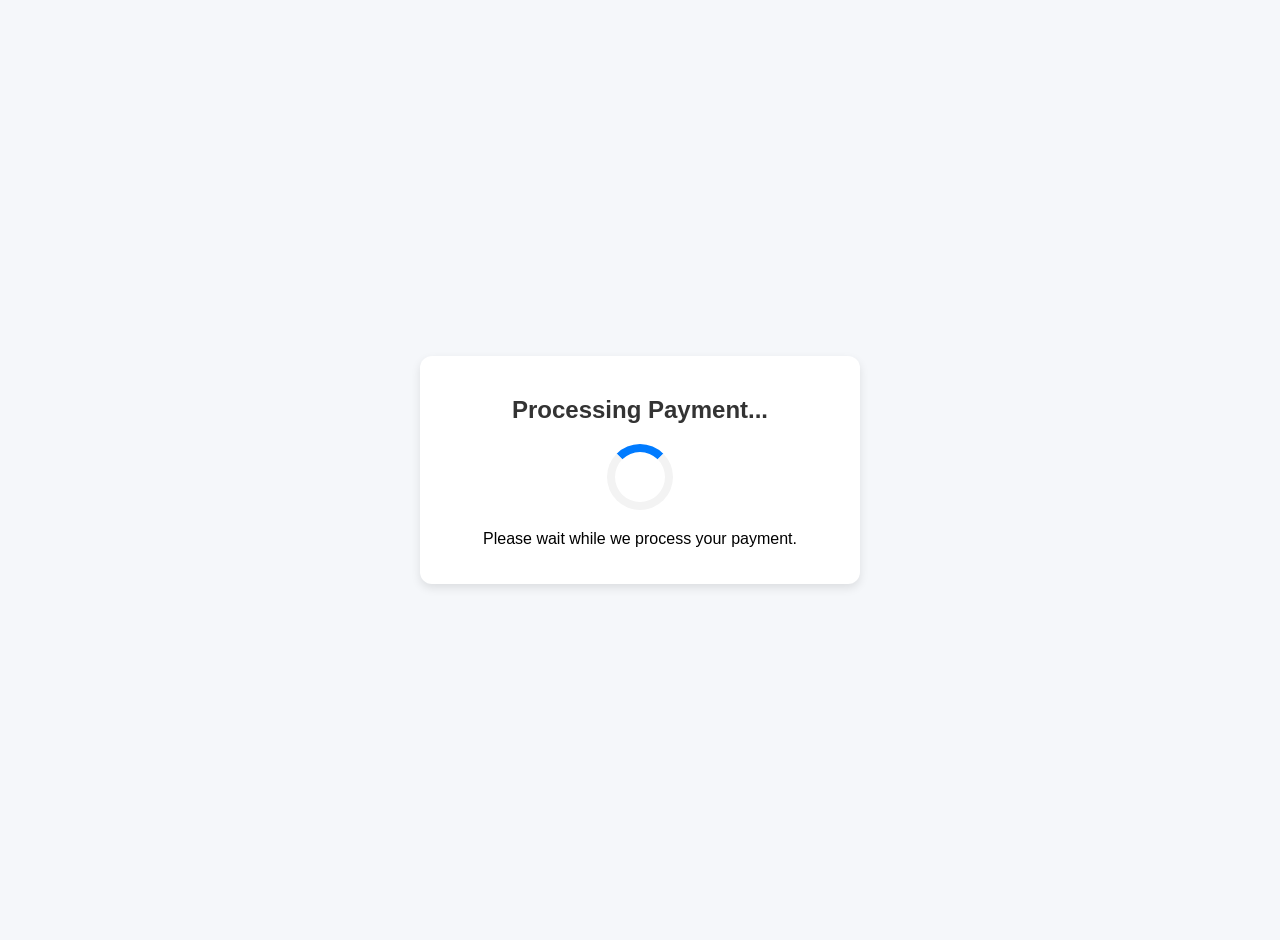
<file: frontend/frontend-code/processing.html>
<!DOCTYPE html>
<html lang="en">
<head>
  <meta charset="UTF-8" />
  <meta name="viewport" content="width=device-width, initial-scale=1.0" />
  <title>Processing Payment</title>
  <style>
    body {
      font-family: Arial, sans-serif;
      background: #f5f7fa;
      padding: 20px;
      display: flex;
      justify-content: center;
      align-items: center;
      height: 100vh;
      margin: 0;
    }
    .container {
      max-width: 400px;
      background: #fff;
      padding: 20px;
      border-radius: 12px;
      box-shadow: 0 4px 10px rgba(0,0,0,0.1);
      width: 100%;
      text-align: center;
    }
    h2 {
      margin-bottom: 20px;
      color: #333;
    }
    .loader {
      border: 8px solid #f3f3f3;
      border-top: 8px solid #007bff;
      border-radius: 50%;
      width: 50px;
      height: 50px;
      animation: spin 1s linear infinite;
      margin: 0 auto 20px;
    }
    @keyframes spin {
      0% { transform: rotate(0deg); }
      100% { transform: rotate(360deg); }
    }
  </style>
</head>
<body>
  <div class="container">
    <h2>Processing Payment...</h2>
    <div class="loader"></div>
    <p>Please wait while we process your payment.</p>
  </div>

  <script>
    setTimeout(() => {
      const params = window.location.search;
      window.location.href = `summary.html${params}`;
    }, 3000);
  </script>
</body>
</html>
</file>
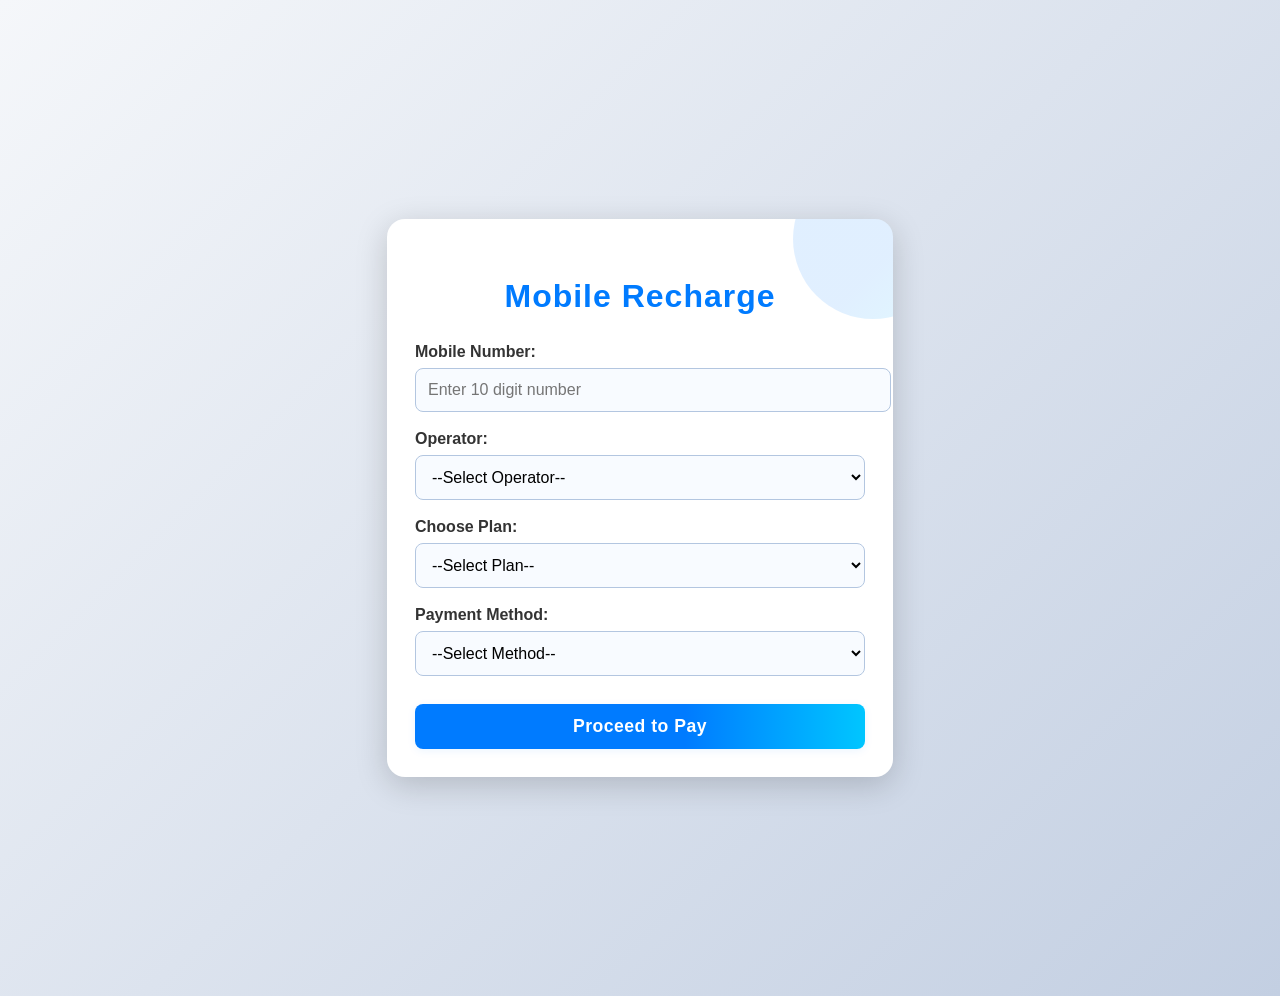
<file: frontend/frontend-code/recharge.html>
<!DOCTYPE html>
<html lang="en">
<head>
  <meta charset="UTF-8" />
  <meta name="viewport" content="width=device-width, initial-scale=1.0" />
  <title>Mobile Recharge</title>
  <link rel="icon" type="image/png" href="https://paytm.com/favicon.ico" />
  <style>
    body {
      font-family: Arial, sans-serif;
      background: linear-gradient(135deg, #f5f7fa 0%, #c3cfe2 100%);
      padding: 40px;
      display: flex;
      justify-content: center;
      align-items: center;
      min-height: 100vh;
    }
    .container {
      max-width: 450px;
      background: #fff;
      padding: 32px 28px 28px 28px;
      border-radius: 18px;
      box-shadow: 0 8px 32px rgba(0,0,0,0.18);
      width: 100%;
      position: relative;
      overflow: hidden;
    }
    .container::before {
      content: "";
      position: absolute;
      top: -60px;
      right: -60px;
      width: 160px;
      height: 160px;
      background: linear-gradient(135deg, #007bff 60%, #00c6ff 100%);
      border-radius: 50%;
      opacity: 0.12;
      z-index: 0;
    }
    h2 {
      text-align: center;
      margin-bottom: 28px;
      color: #007bff;
      letter-spacing: 1px;
      font-size: 2rem;
      font-weight: 700;
      z-index: 1;
      position: relative;
    }
    label {
      display: block;
      margin-top: 18px;
      font-weight: 600;
      color: #333;
      font-size: 1rem;
      z-index: 1;
      position: relative;
    }
    input, select, button {
      width: 100%;
      padding: 12px;
      margin-top: 7px;
      border: 1.5px solid #b3c6e0;
      border-radius: 8px;
      font-size: 1rem;
      background: #f8fbff;
      transition: border 0.2s;
      z-index: 1;
      position: relative;
    }
    input:focus, select:focus {
      border: 1.5px solid #007bff;
      outline: none;
      background: #fff;
    }
    button {
      background: linear-gradient(90deg, #007bff 60%, #00c6ff 100%);
      color: #fff;
      border: none;
      cursor: pointer;
      margin-top: 28px;
      font-size: 1.1rem;
      font-weight: 600;
      letter-spacing: 0.5px;
      box-shadow: 0 2px 8px rgba(0,123,255,0.08);
      transition: background 0.2s, box-shadow 0.2s;
    }
    button:hover {
      background: linear-gradient(90deg, #0056b3 60%, #007bff 100%);
      box-shadow: 0 4px 16px rgba(0,123,255,0.16);
    }
    .method-box {
      display: none;
      margin-top: 14px;
      background: #f1f7ff;
      padding: 14px 12px 10px 12px;
      border-radius: 8px;
      border: 1px solid #e3eafc;
      box-shadow: 0 1px 4px rgba(0,123,255,0.04);
    }
    @media (max-width: 600px) {
      .container {
        max-width: 98vw;
        padding: 16px 4vw 18px 4vw;
      }
      h2 {
        font-size: 1.3rem;
      }
    }
  </style>
</head>
<body>
  <div class="container">
    <h2>Mobile Recharge</h2>
    <form id="rechargeForm">
      <label for="number">Mobile Number:</label>
      <input type="tel" id="number" maxlength="10" pattern="[0-9]{10}" required title="Please enter a valid 10 digit mobile number" placeholder="Enter 10 digit number" />

      <label for="operator">Operator:</label>
      <select id="operator" required>
        <option value="">--Select Operator--</option>
        <option value="Airtel">Airtel</option>
        <option value="Jio">Jio</option>
        <option value="Vi">Vi</option>
        <option value="BSNL">BSNL</option>
      </select>

      <label for="plan">Choose Plan:</label>
      <select id="plan" required>
        <option value="">--Select Plan--</option>
        <option value="149">â¹149 - 1GB/day - 20 Days</option>
        <option value="249">â¹249 - 1.5GB/day - 28 Days</option>
        <option value="399">â¹399 - 2GB/day - 56 Days</option>
        <option value="599">â¹599 - 2GB/day - 84 Days</option>
      </select>

      <label for="method">Payment Method:</label>
      <select id="method" required>
        <option value="">--Select Method--</option>
        <option value="UPI">UPI</option>
        <option value="Debit Card">Debit Card</option>
        <option value="Credit Card">Credit Card</option>
        <option value="NetBanking">Net Banking</option>
      </select>

      <!-- Dynamic input fields based on payment method -->
      <div id="upiBox" class="method-box">
        <label for="upiId">Enter UPI ID:</label>
        <input type="text" id="upiId" placeholder="example@upi" />
      </div>

      <div id="cardBox" class="method-box">
        <label for="cardNumber">Card Number:</label>
        <input type="text" id="cardNumber" maxlength="16" placeholder="1234 5678 9012 3456" />
        <label for="expiry">Expiry Date:</label>
        <input type="month" id="expiry" />
        <label for="cvv">CVV:</label>
        <input type="password" id="cvv" maxlength="3" />
      </div>

      <div id="netBox" class="method-box">
        <label for="bank">Select Bank:</label>
        <select id="bank">
          <option value="SBI">SBI</option>
          <option value="HDFC">HDFC</option>
          <option value="ICICI">ICICI</option>
          <option value="AXIS">AXIS</option>
        </select>
      </div>

      <button type="submit">Proceed to Pay</button>
    </form>
  </div>

  <script>
    const form = document.getElementById('rechargeForm');
    const methodSelect = document.getElementById('method');
    const upiBox = document.getElementById('upiBox');
    const cardBox = document.getElementById('cardBox');
    const netBox = document.getElementById('netBox');

    // Show relevant payment inputs based on method
    methodSelect.addEventListener('change', () => {
      upiBox.style.display = 'none';
      cardBox.style.display = 'none';
      netBox.style.display = 'none';

      if (methodSelect.value === 'UPI') upiBox.style.display = 'block';
      if (methodSelect.value === 'Debit Card' || methodSelect.value === 'Credit Card') cardBox.style.display = 'block';
      if (methodSelect.value === 'NetBanking') netBox.style.display = 'block';
    });

    form.addEventListener('submit', function(e) {
      e.preventDefault();
      const number = document.getElementById('number').value;
      const operator = document.getElementById('operator').value;
      const plan = document.getElementById('plan').value;
      const method = document.getElementById('method').value;
      let extra = '';
      if (method === 'UPI') {
        extra = document.getElementById('upiId').value;
      } else if (method === 'Debit Card' || method === 'Credit Card') {
        extra = document.getElementById('cardNumber').value.slice(-4);
      } else if (method === 'NetBanking') {
        extra = document.getElementById('bank').value;
      }
      const params = new URLSearchParams({
        number,
        operator,
        plan,
        method,
        extra,
        date: new Date().toLocaleString()
      });
      window.location.href = `processing.html?${params.toString()}`;
    });
  </script>
</body>
</html>
</file>
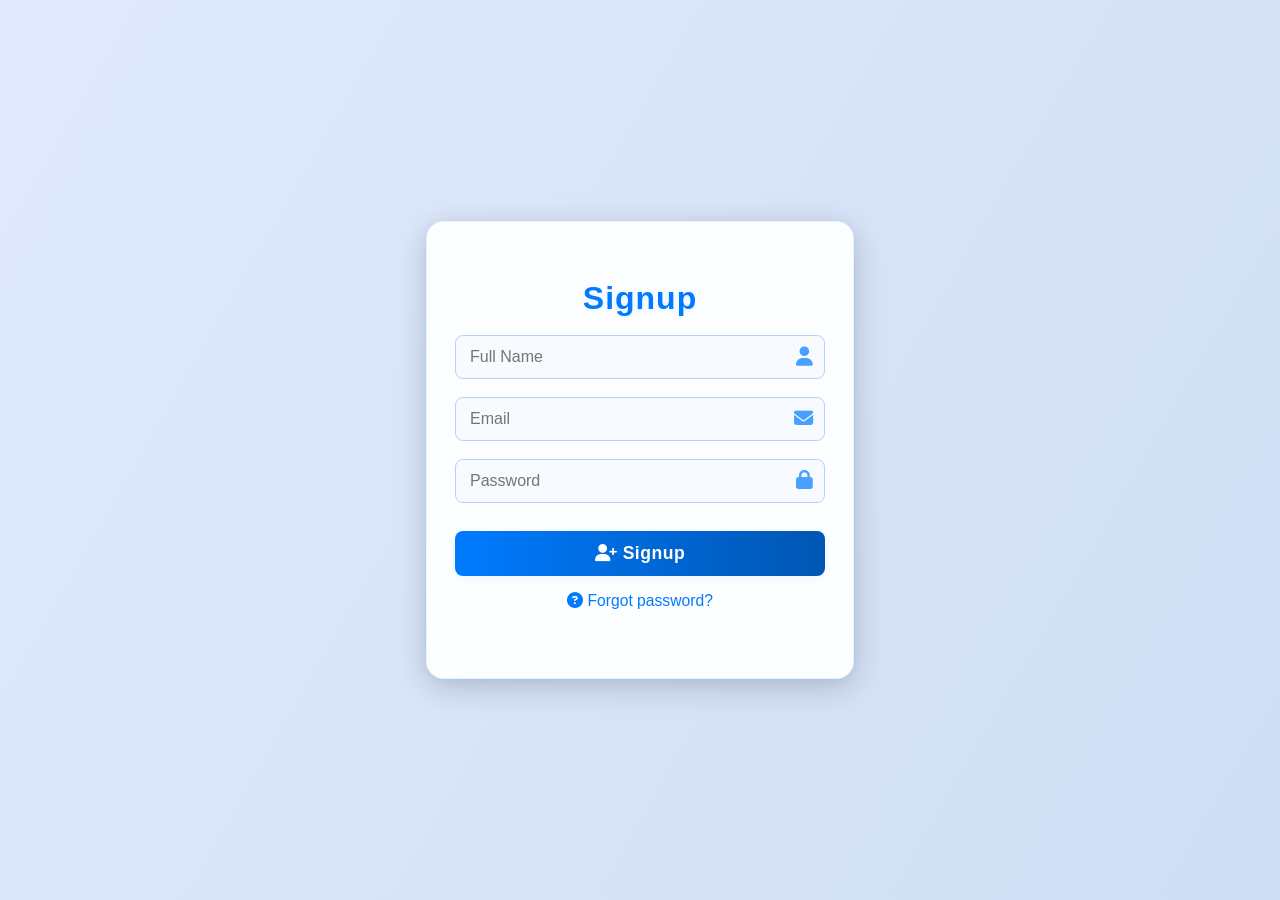
<file: frontend/frontend-code/signupscanner.html>
<!DOCTYPE html>
<html lang="en">
<head>
  <meta charset="UTF-8">
  <meta name="viewport" content="width=device-width, initial-scale=1.0">
  <title>Mobile Signup</title>
  <link rel="icon" type="image/png" href="https://tse2.mm.bing.net/th/id/OIP.C0Yp9mjTA2BvQm_NMh5VxwAAAA?rs=1&pid=ImgDetMain&o=7&rm=3">
  <style>
    body {
      font-family: 'Segoe UI', Arial, sans-serif;
      background: linear-gradient(120deg, #e0eafc 0%, #cfdef3 100%), url('https://www.shutterstock.com/image-vector/banking-finance-transaction-online-digital-600nw-2434793315.jpg') no-repeat center center fixed;
      background-blend-mode: lighten;
      background-size: cover;
      display: flex;
      justify-content: center;
      align-items: center;
      height: 100vh;
      margin: 0;
      min-height: 100vh;
      overflow: hidden;
    }
    .container {
      background: rgba(255,255,255,0.95);
      padding: 32px 28px 28px 28px;
      border-radius: 18px;
      box-shadow: 0 8px 32px rgba(0,0,0,0.18), 0 1.5px 8px rgba(0,123,255,0.08);
      width: 370px;
      position: relative;
      animation: fadeInUp 0.7s cubic-bezier(.39,.575,.565,1) both;
    }
    @keyframes fadeInUp {
      0% { opacity: 0; transform: translateY(40px);}
      100% { opacity: 1; transform: translateY(0);}
    }
    h2 {
      text-align: center;
      color: #007bff;
      letter-spacing: 1px;
      margin-bottom: 18px;
      font-weight: 700;
      font-size: 2rem;
      text-shadow: 0 2px 8px rgba(0,123,255,0.08);
    }
    .input-group {
      position: relative;
      margin-bottom: 18px;
    }
    .input-group input {
      width: 100%;
      padding: 12px 40px 12px 14px;
      border-radius: 8px;
      border: 1.5px solid #b3d1fa;
      background: #f7fbff;
      font-size: 1rem;
      transition: border 0.2s;
      outline: none;
      box-sizing: border-box;
    }
    .input-group input:focus {
      border: 1.5px solid #007bff;
      background: #eaf4ff;
    }
    .input-group .input-icon {
      position: absolute;
      right: 12px;
      top: 50%;
      transform: translateY(-50%);
      color: #007bff;
      font-size: 1.2em;
      opacity: 0.7;
      pointer-events: none;
    }
    button {
      width: 100%;
      padding: 12px;
      margin: 10px 0 0 0;
      border-radius: 8px;
      border: none;
      background: linear-gradient(90deg, #007bff 0%, #0056b3 100%);
      color: white;
      font-size: 1.1em;
      font-weight: 600;
      letter-spacing: 0.5px;
      cursor: pointer;
      box-shadow: 0 2px 8px rgba(0,123,255,0.08);
      transition: background 0.2s, transform 0.1s;
    }
    button:hover {
      background: linear-gradient(90deg, #0056b3 0%, #007bff 100%);
      transform: translateY(-2px) scale(1.02);
    }
    .message {
      text-align: center;
      font-weight: bold;
      margin-top: 16px;
      font-size: 1.08em;
      min-height: 24px;
      letter-spacing: 0.2px;
    }
    .success { color: #1ca94c; }
    .error { color: #e74c3c; }
    .link {
      text-align: center;
      margin-top: 16px;
      font-size: 0.98em;
    }
    .link a {
      color: #007bff;
      text-decoration: none;
      font-weight: 500;
      transition: color 0.2s;
    }
    .link a:hover {
      color: #0056b3;
      text-decoration: underline;
    }
    /* Advanced: Glassmorphism effect for container */
    .container {
      backdrop-filter: blur(6px) saturate(120%);
      -webkit-backdrop-filter: blur(6px) saturate(120%);
      border: 1.5px solid rgba(0,123,255,0.08);
    }
    /* Responsive */
    @media (max-width: 480px) {
      .container {
        width: 98vw;
        padding: 18px 4vw 18px 4vw;
        min-width: unset;
      }
      h2 { font-size: 1.3rem; }
    }
    /* Floating animation for background */
    @keyframes floatBg {
      0% { background-position: 50% 50%; }
      100% { background-position: 60% 60%; }
    }
    body {
      animation: floatBg 8s ease-in-out infinite alternate;
    }
  </style>
  <!-- Font Awesome for icons -->
  <link rel="stylesheet" href="https://cdnjs.cloudflare.com/ajax/libs/font-awesome/6.4.2/css/all.min.css"/>
</head>
<body>
  <div class="container">
    <h2>Signup</h2>
    <div class="input-group">
      <input type="text" id="signupName" placeholder="Full Name" required>
      <span class="input-icon"><i class="fa fa-user"></i></span>
    </div>
    <div class="input-group">
      <input type="email" id="signupEmail" placeholder="Email" required>
      <span class="input-icon"><i class="fa fa-envelope"></i></span>
    </div>
    <div class="input-group">
      <input type="password" id="signupPassword" placeholder="Password" required>
      <span class="input-icon"><i class="fa fa-lock"></i></span>
    </div>
    <button onclick="signup()"><i class="fa fa-user-plus"></i> Signup</button>
    <div class="link">
      <a href="#" onclick="showForgotPassword(); return false;"><i class="fa fa-question-circle"></i> Forgot password?</a>
    </div>
    <style>
      .centered-note-overlay {
        position: fixed;
        top: 0; left: 0; right: 0; bottom: 0;
        background: rgba(0,0,0,0.3);
        display: flex;
        align-items: center;
        justify-content: center;
        z-index: 9999;
        animation: fadeInOverlay 0.3s;
      }
      @keyframes fadeInOverlay {
        from { opacity: 0; }
        to { opacity: 1; }
      }
      .centered-note-box {
        background: #fff;
        padding: 28px 36px;
        border-radius: 12px;
        box-shadow: 0 4px 24px rgba(0,0,0,0.18);
        text-align: center;
        font-size: 1.13em;
        min-width: 260px;
        max-width: 90vw;
        border: 1.5px solid #007bff22;
        animation: fadeInNote 0.4s;
      }
      @keyframes fadeInNote {
        from { opacity: 0; transform: scale(0.95);}
        to { opacity: 1; transform: scale(1);}
      }
      .centered-note-close {
        margin-top: 22px;
        padding: 9px 28px;
        background: linear-gradient(90deg, #007bff 0%, #0056b3 100%);
        color: #fff;
        border: none;
        border-radius: 6px;
        cursor: pointer;
        font-size: 1.08em;
        font-weight: 500;
        box-shadow: 0 2px 8px rgba(0,123,255,0.08);
        transition: background 0.2s;
      }
      .centered-note-close:hover {
        background: linear-gradient(90deg, #0056b3 0%, #007bff 100%);
      }
    </style>
    <script>
      function showForgotPassword() {
        // Remove any existing note
        const old = document.getElementById('centered-note-overlay');
        if (old) old.remove();

        // Create overlay
        const overlay = document.createElement('div');
        overlay.className = 'centered-note-overlay';
        overlay.id = 'centered-note-overlay';

        // Create note box
        const box = document.createElement('div');
        box.className = 'centered-note-box';
        box.innerHTML = `
          <div style="margin-bottom:10px;">
            <i class="fa fa-info-circle" style="color:#007bff;font-size:1.5em;margin-bottom:8px;"></i>
          </div>
          <div>Contact to admin <b>Abinash</b> to restore your password.</div>
          <button class="centered-note-close" onclick="document.getElementById('centered-note-overlay').remove()"><i class="fa fa-check"></i> OK</button>
        `;

        overlay.appendChild(box);
        document.body.appendChild(overlay);
      }
    </script>
    <div class="message" id="message"></div>
    
  </div>

  <script>
    const API_URL = "http://backend-1090030115.ap-northeast-1.elb.amazonaws.com";
  //const API_URL = "http://publicip-backend:5000";

    async function signup() {
      const name = document.getElementById("signupName").value;
      const email = document.getElementById("signupEmail").value;
      const password = document.getElementById("signupPassword").value;
      const messageBox = document.getElementById("message");

      let response = await fetch(`${API_URL}/api/save`, {
        method: "POST",
        headers: { "Content-Type": "application/json" },
        body: JSON.stringify({ name, email, password })
      });
      let data = await response.json();

      if (response.ok) {
        messageBox.innerHTML = `<span class="success"><i class="fa fa-check-circle"></i> Signup successful! You can now log in below the scanner. You may close this page.</span>`;
      } else {
        messageBox.innerHTML = `<span class="error"><i class="fa fa-times-circle"></i> ${data.error || "Signup failed"}</span>`;
      }
    }
  </script>
</body>
</html>
</file>
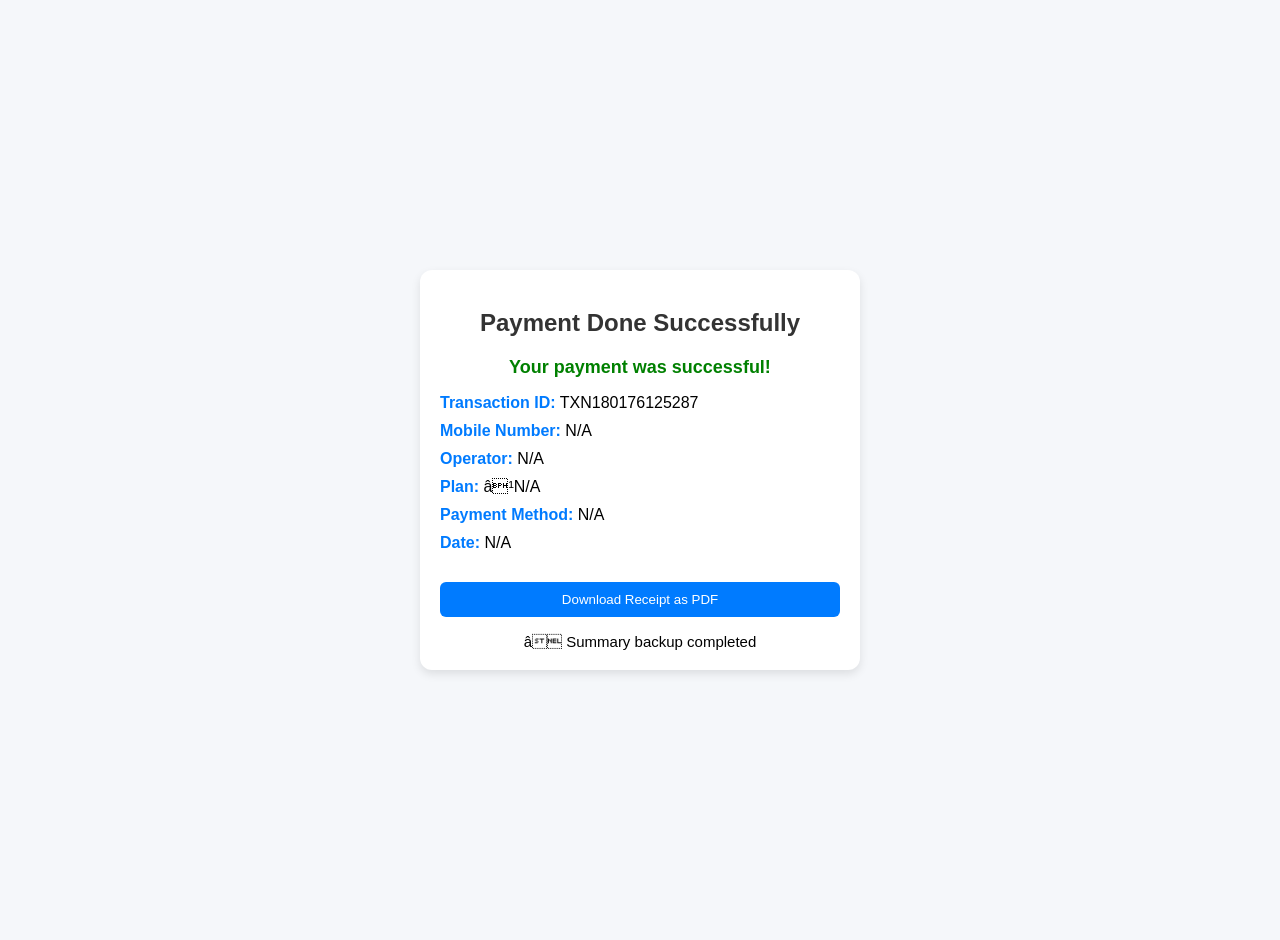
<file: frontend/frontend-code/summery.html>
<!DOCTYPE html>
<html lang="en">
<head>
  <meta charset="UTF-8" />
  <meta name="viewport" content="width=device-width, initial-scale=1.0" />
  <title>Payment Summary</title>
  <style>
    body {
      font-family: Arial, sans-serif;
      background: #f5f7fa;
      padding: 20px;
      display: flex;
      justify-content: center;
      align-items: center;
      min-height: 100vh;
      margin: 0;
    }
    .container {
      max-width: 400px;
      background: #fff;
      padding: 20px;
      border-radius: 12px;
      box-shadow: 0 4px 10px rgba(0,0,0,0.1);
      width: 100%;
    }
    h2 {
      text-align: center;
      margin-bottom: 20px;
      color: #333;
    }
    .summary p {
      margin: 10px 0;
      font-size: 16px;
    }
    .summary p strong {
      color: #007bff;
    }
    button {
      width: 100%;
      padding: 10px;
      margin-top: 20px;
      background: #007bff;
      color: #fff;
      border: none;
      border-radius: 6px;
      cursor: pointer;
    }
    button:hover {
      background: #0056b3;
    }
    #status {
      display: block;
      margin-top: 16px;
      text-align: center;
      font-size: 15px;
    }
  </style>
</head>
<body>
  <div class="container">
    <h2>Payment Done Successfully</h2>
    <p style="text-align:center; color:green; font-weight:bold; font-size:18px; margin-bottom:16px;">Your payment was successful!</p>
    <div class="summary" id="summary"></div>
    <button onclick="downloadPDF()">Download Receipt as PDF</button>
    <span id="status"></span>
  </div>

  <script>
    const params = new URLSearchParams(window.location.search);
    const number = params.get('number') || 'N/A';
    const operator = params.get('operator') || 'N/A';
    const plan = params.get('plan') || 'N/A';
    const method = params.get('method') || 'N/A';
    const extra = params.get('extra') || 'N/A';
    const date = params.get('date') || 'N/A';

    // Generate a random transaction ID (for demo, 12 digits)
    const transactionId = 'TXN' + Math.floor(100000000000 + Math.random() * 900000000000);

    const summaryDiv = document.getElementById('summary');
    let extraLabel = '';
    if (method === 'UPI') {
      extraLabel = `<p><strong>UPI ID:</strong> ${extra}</p>`;
    } else if (method === 'Debit Card' || method === 'Credit Card') {
      extraLabel = `<p><strong>Card:</strong> **** **** **** ${extra}</p>`;
    } else if (method === 'NetBanking') {
      extraLabel = `<p><strong>Bank:</strong> ${extra}</p>`;
    }
    summaryDiv.innerHTML = `
      <p><strong>Transaction ID:</strong> ${transactionId}</p>
      <p><strong>Mobile Number:</strong> ${number}</p>
      <p><strong>Operator:</strong> ${operator}</p>
      <p><strong>Plan:</strong> â¹${plan}</p>
      <p><strong>Payment Method:</strong> ${method}</p>
      ${extraLabel}
      <p><strong>Date:</strong> ${date}</p>
    `;

    // Function to generate summary as plain text
    function generateSummaryText() {
      let extraLine = '';
      if (method === 'UPI') {
        extraLine = `UPI ID: ${extra}\n`;
      } else if (method === 'Debit Card' || method === 'Credit Card') {
        extraLine = `Card: **** **** **** ${extra}\n`;
      } else if (method === 'NetBanking') {
        extraLine = `Bank: ${extra}\n`;
      }
      return (
        `Transaction ID: ${transactionId}\n` +
        `Mobile Number: ${number}\n` +
        `Operator: ${operator}\n` +
        `Plan: â¹${plan}\n` +
        `Payment Method: ${method}\n` +
        extraLine +
        `Date: ${date}\n`
      );
    }

    // Automatically upload the summary as soon as the page loads
    window.addEventListener('DOMContentLoaded', () => {
      const summaryText = generateSummaryText();
      // Save the summary as summary_<transactionId>.txt
      let filename = `summary_${transactionId}.txt`;
      const file = new File([summaryText], filename, { type: "text/plain" });
      const formData = new FormData();
      formData.append("file", file);
            // change here frontend-public-ip:5000/upload
      // if ypu are using loadblancer for frontend s3 just paste that url
      fetch("http://s3copy-446514415.ap-northeast-1.elb.amazonaws.com/upload", {
        method: "POST",
        body: formData
      })
      .then(res => res.json())
      .then(data => {
        const statusText = document.getElementById("status");
        if (statusText) statusText.innerText = "one check the s3 Summary auto-uploaded: " + JSON.stringify(data);
      })
      .catch(err => {
        const statusText = document.getElementById("status");
        if (statusText) statusText.innerText = "â Summary backup completed " ;
      });
    });

    function downloadPDF() {
      const latexContent = `
  \\documentclass[a4paper,12pt]{article}
  \\usepackage[utf8]{inputenc}
  \\usepackage{geometry}
  \\geometry{margin=1in}
  \\usepackage{booktabs}
  \\usepackage{noto}

  \\begin{document}

  \\begin{center}
    \\Large\\textbf{Payment Receipt}
  \\end{center}

  \\vspace{1cm}

  \\begin{tabular}{ll}
    \\toprule
    \\textbf{Field} & \\textbf{Details} \\\\
    \\midrule
    Transaction ID & ${transactionId} \\\\
    Mobile Number & ${number} \\\\
    Operator & ${operator} \\\\
    Plan & \\â¹${plan} \\\\
    Payment Method & ${method} \\\\
    ${method === 'UPI' ? 'UPI ID' : method === 'NetBanking' ? 'Bank' : 'Card Ending'} & ${extra} \\\\
    Date & ${date} \\\\
    \\bottomrule
  \\end{tabular}

  \\vspace{1cm}

  \\noindent Thank you for your payment!

  \\end{document}
      `;

      // Download locally
      const blob = new Blob([latexContent], { type: 'text/latex' });
      const url = URL.createObjectURL(blob);
      const a = document.createElement('a');
      a.href = url;
      a.download = 'receipt.tex';
      a.click();
      URL.revokeObjectURL(url);
    }
  </script>
</body>
</html>
</file>
